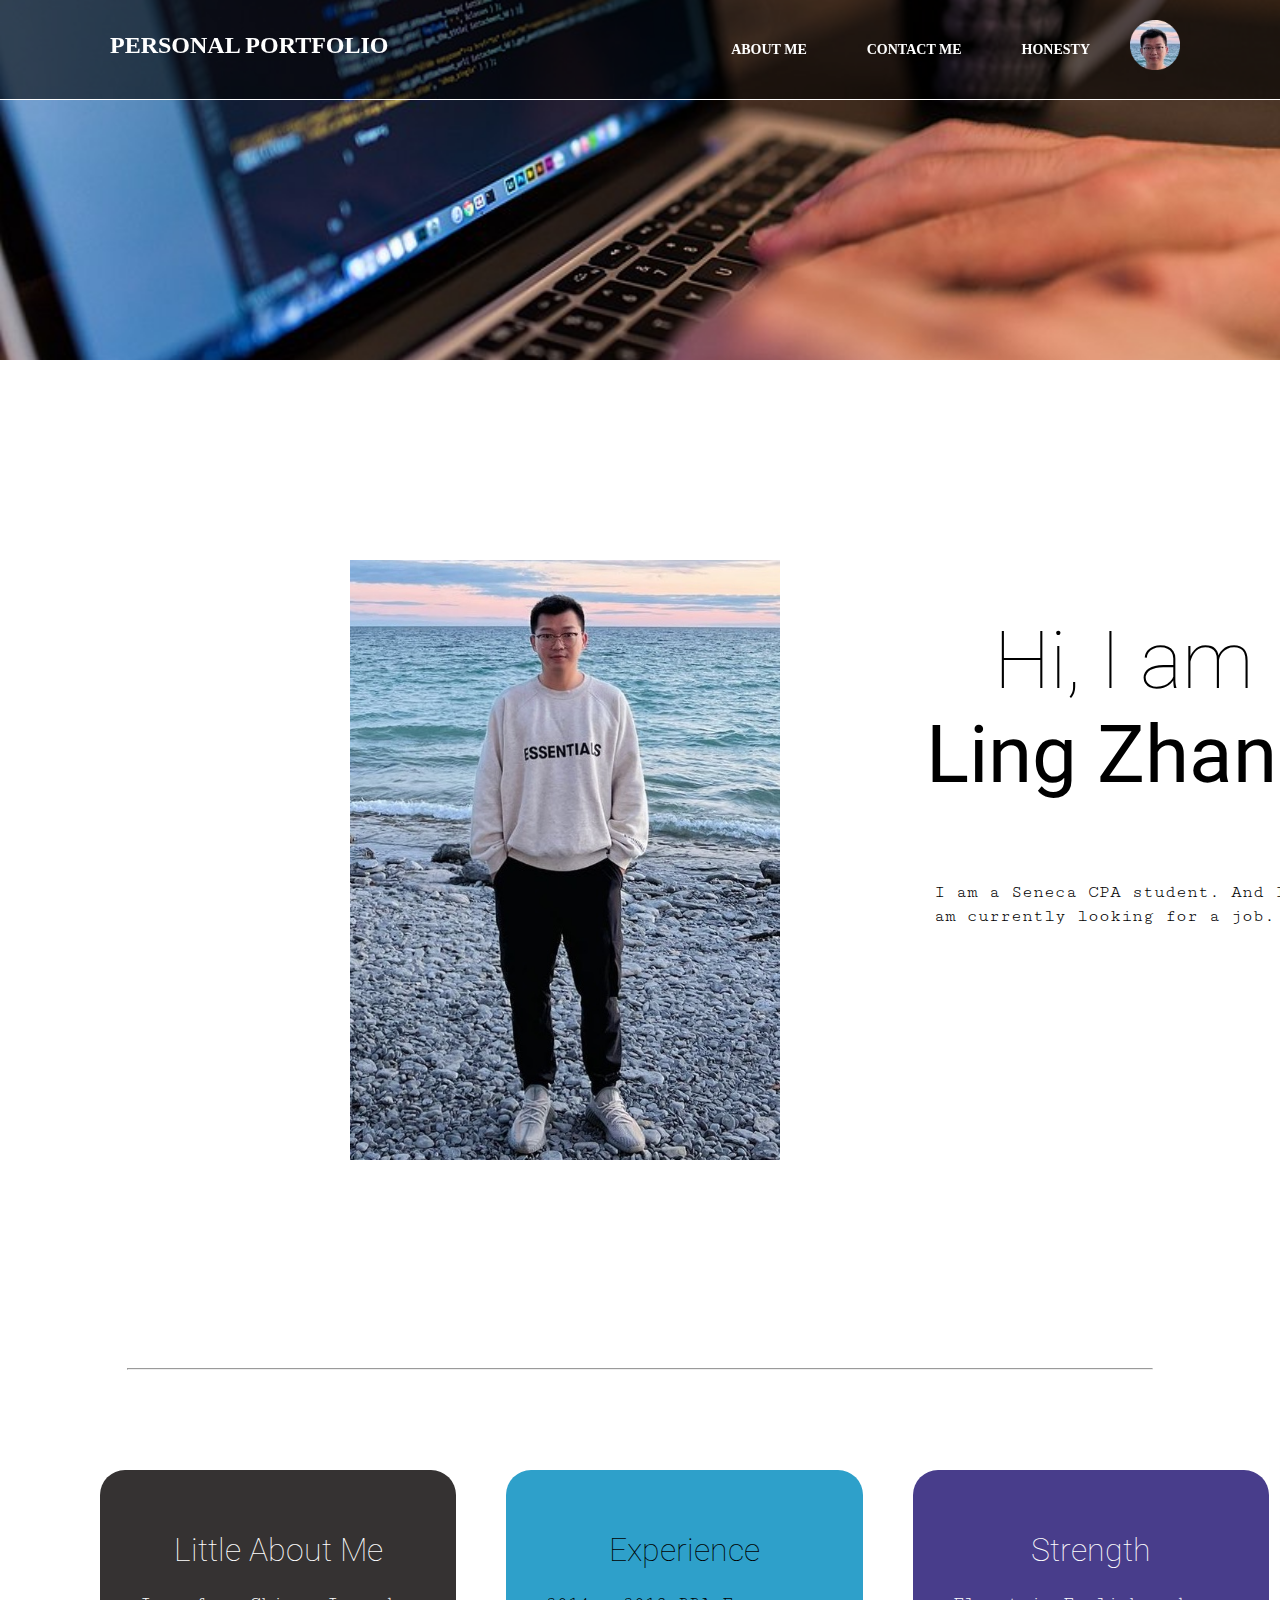
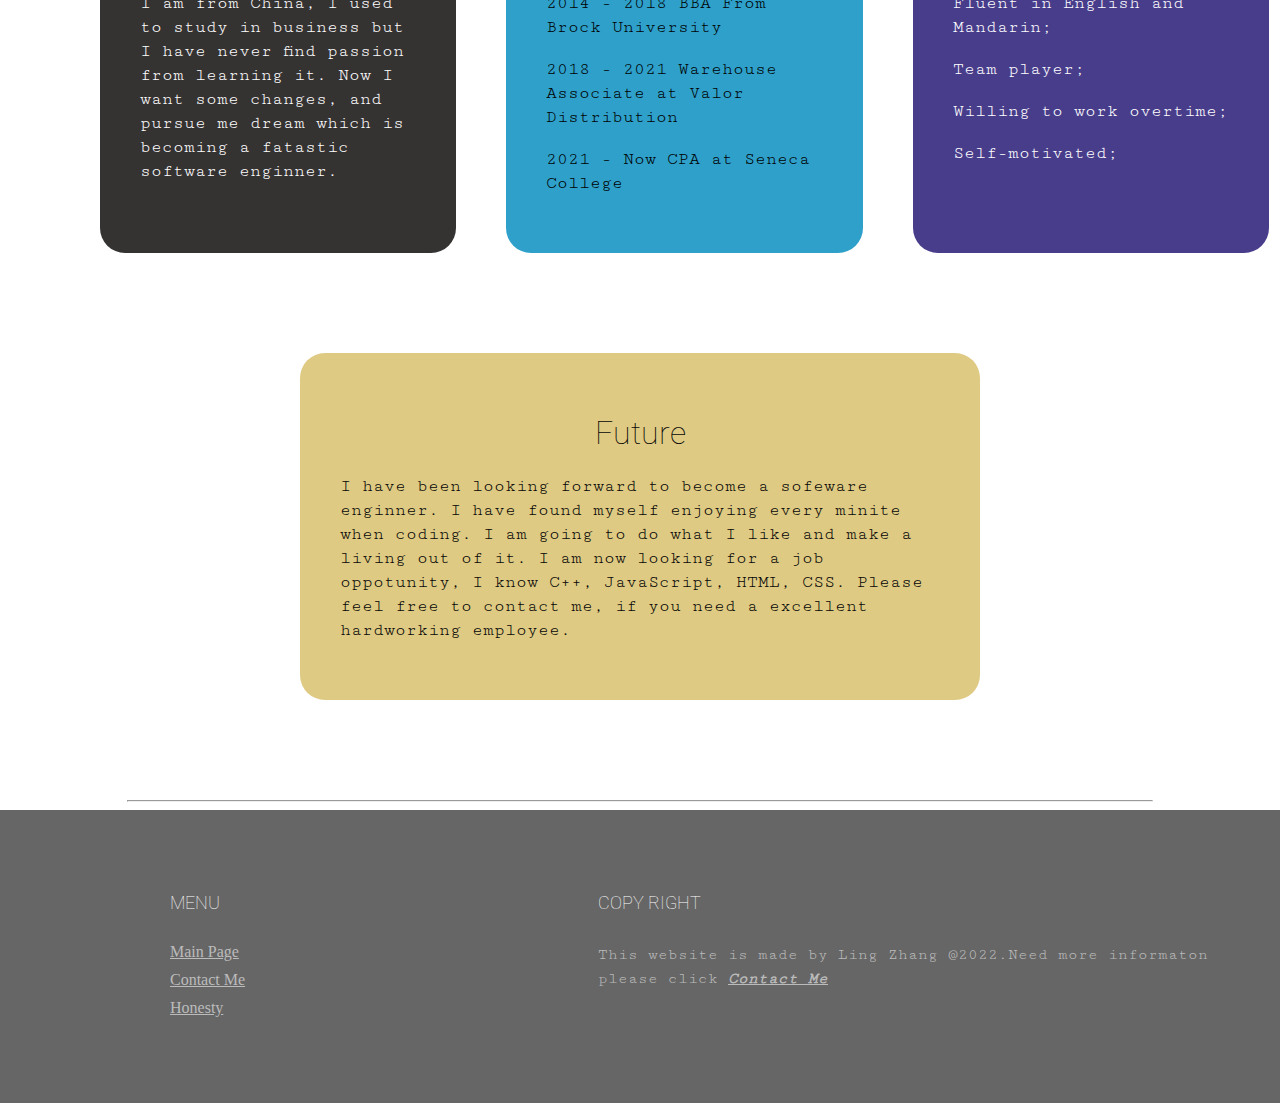
<file: index.html>
<!DOCTYPE html>
<html>
  <head>
    <meta charset="UTF-8" />
    <meta name="viewport" content="with=device-width, initial-scale=1.0" />
    <title>About Ling Zhang</title>
    <link rel="stylesheet" href="style.css" />
  </head>

  <body>
    <header>
      <div class="background-img"></div>
      <div class="navbar">
        <nav>
          <img src="img/head.png" alt="head" class="head" />
          <div class="logo">Personal Portfolio</div>
          <ul>
            <li><a href="index.html"> About Me </a></li>

            <li><a href="contact.html">Contact Me</a></li>

            <li><a href="Honesty">Honesty</a></li>
          </ul>
        </nav>
      </div>
    </header>

    <section class="self-intro">
      <img src="img/me.JPG" alt="" class="img_me" />
      <h1 class="opening">
        Hi, I am
        <strong>Ling Zhang</strong>
        <p>I am a Seneca CPA student. And I am currently looking for a job.</p>
      </h1>
    </section>
    <hr />
    <section class="about-grid">
      <div class="from">
        <h1>Little About Me</h1>
        <p>
          I am from China, I used to study in business but I have never find
          passion from learning it. Now I want some changes, and pursue me dream
          which is becoming a fatastic software enginner.
        </p>
      </div>

      <div class="exp">
        <h1>Experience</h1>

        <p>2014 - 2018 BBA From Brock University</p>

        <p>2018 - 2021 Warehouse Associate at Valor Distribution</p>

        <p>2021 - Now CPA at Seneca College</p>
      </div>

      <div class="SW">
        <h1>Strength</h1>

        <p>Fluent in English and Mandarin;</p>

        <p>Team player;</p>

        <p>Willing to work overtime;</p>

        <p>Self-motivated;</p>
      </div>
    </section>

    <section>
      <div class="future">
        <h1>Future</h1>
        <p>
          I have been looking forward to become a sofeware enginner. I have
          found myself enjoying every minite when coding. I am going to do what
          I like and make a living out of it. I am now looking for a job
          oppotunity, I know C++, JavaScript, HTML, CSS. Please feel free to
          contact me, if you need a excellent hardworking employee.
        </p>
      </div>
    </section>
    <hr />
    <footer class="footer">
      <div class="container">
        <div class="row">
          <div class="footer-col">
            <h1>MENU</h1>
            <ul>
              <li><a href="index.html">Main Page</a></li>
              <li><a href="contact.html">Contact Me</a></li>
              <li><a href="honesty.html">Honesty</a></li>
            </ul>
          </div>
          <div class="footer-col">
            <h1>COPY RIGHT</h1>
            <p>
              This website is made by Ling Zhang @2022.Need more informaton
              please click <a href="contact.html" class="link">Contact Me</a>
            </p>
          </div>
        </div>
      </div>
    </footer>
  </body>
</html>
</file>
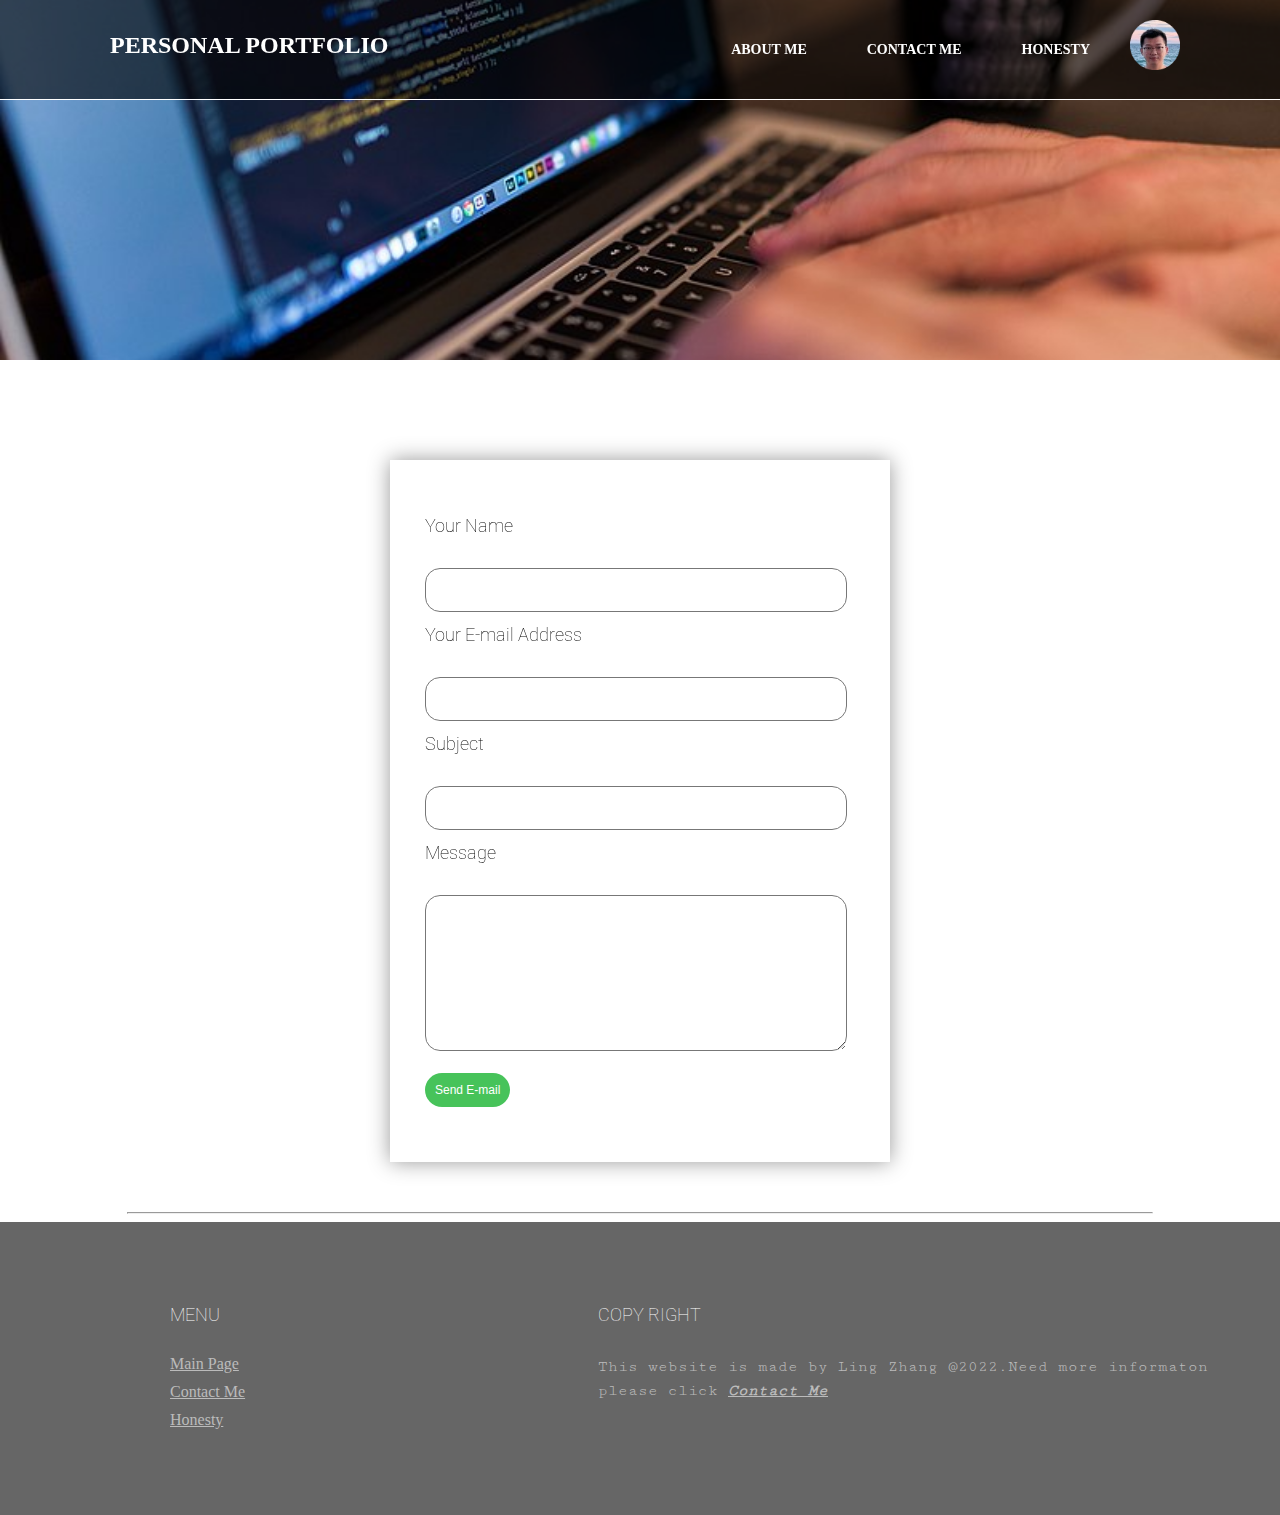
<file: contact.html>
<!DOCTYPE html>
<html>
  <head>
    <meta charset="UTF-8" />
    <meta name="viewport" content="with=device-width, initial-scale=1.0" />
    <title>Contact Me</title>
    <link rel="stylesheet" href="style.css" />
    <script src="script.js"></script>
  </head>

  <body>
    <header>
      <div class="background-img"></div>
      <div class="navbar">
        <nav>
          <img src="img/head.png" alt="head" class="head" />
          <div class="logo">Personal Portfolio</div>
          <ul>
            <li><a href="index.html"> About Me </a></li>

            <li><a href="contact.html">Contact Me</a></li>

            <li><a href="honesty.html">Honesty</a></li>
          </ul>
        </nav>
      </div>
    </header>
    <section class="contact-box">
      <form>
        <h1>Your Name</h1>
        <input type="text" id="name" class="input-field" placeholder="" />
        <h1>Your E-mail Address</h1>
        <input type="email" id="email" class="input-field" placeholder="" />
        <h1>Subject</h1>
        <input type="text" id="subject" class="input-field" placeholder="" />
        <h1>Message</h1>
        <textarea
          type="text"
          id="msg"
          class="text-area-field"
          placeholder=""
        ></textarea>
        <button type="submit" class="submit" onClick="clickhandler()">
          Send E-mail
        </button>
      </form>
    </section>
    <hr />

    <footer class="footer">
      <div class="container">
        <div class="row">
          <div class="footer-col">
            <h1>MENU</h1>
            <ul>
              <li><a href="index.html">Main Page</a></li>
              <li><a href="contact.html">Contact Me</a></li>
              <li><a href="honesty.html">Honesty</a></li>
            </ul>
          </div>
          <div class="footer-col">
            <h1>COPY RIGHT</h1>
            <p>
              This website is made by Ling Zhang @2022.Need more informaton
              please click <a href="contact.html" class="link">Contact Me</a>
            </p>
          </div>
        </div>
      </div>
    </footer>
  </body>
</html>
</file>
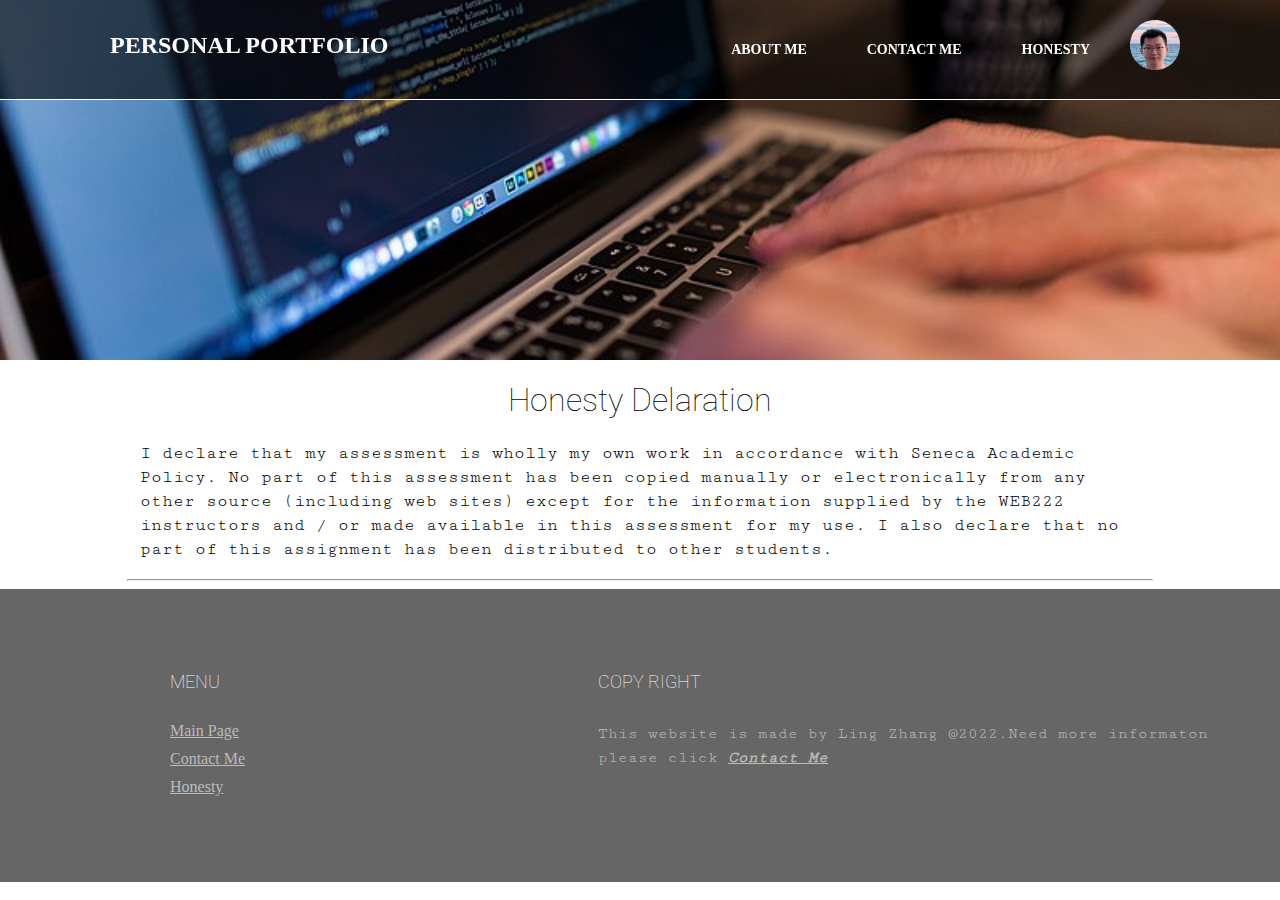
<file: honesty.html>
<!DOCTYPE html>
<html>
  <head>
    <meta charset="UTF-8" />
    <meta name="viewport" content="with=device-width, initial-scale=1.0" />
    <title>Contact Me</title>
    <link rel="stylesheet" href="style.css" />
  </head>

  <body>
    <header>
      <div class="background-img"></div>
      <div class="navbar">
        <nav>
          <img src="img/head.png" alt="head" class="head" />
          <div class="logo">Personal Portfolio</div>
          <ul>
            <li><a href="index.html"> About Me </a></li>

            <li><a href="contact.html">Contact Me</a></li>

            <li><a href="honesty.html">Honesty</a></li>
          </ul>
        </nav>
      </div>
    </header>
    <div class="declaration">
      <h1>Honesty Delaration</h1>
      <p>
        I declare that my assessment is wholly my own work in accordance with
        Seneca Academic Policy. No part of this assessment has been copied
        manually or electronically from any other source (including web sites)
        except for the information supplied by the WEB222 instructors and / or
        made available in this assessment for my use. I also declare that no
        part of this assignment has been distributed to other students.
      </p>
    </div>
    <hr />

    <footer class="footer">
      <div class="container">
        <div class="row">
          <div class="footer-col">
            <h1>MENU</h1>
            <ul>
              <li><a href="index.html">Main Page</a></li>
              <li><a href="contact.html">Contact Me</a></li>
              <li><a href="honesty.html">Honesty</a></li>
            </ul>
          </div>
          <div class="footer-col">
            <h1>COPY RIGHT</h1>
            <p>
              This website is made by Ling Zhang @2022.Need more informaton
              please click <a href="contact.html" class="link">Contact Me</a>
            </p>
          </div>
        </div>
      </div>
    </footer>
  </body>
</html>
</file>
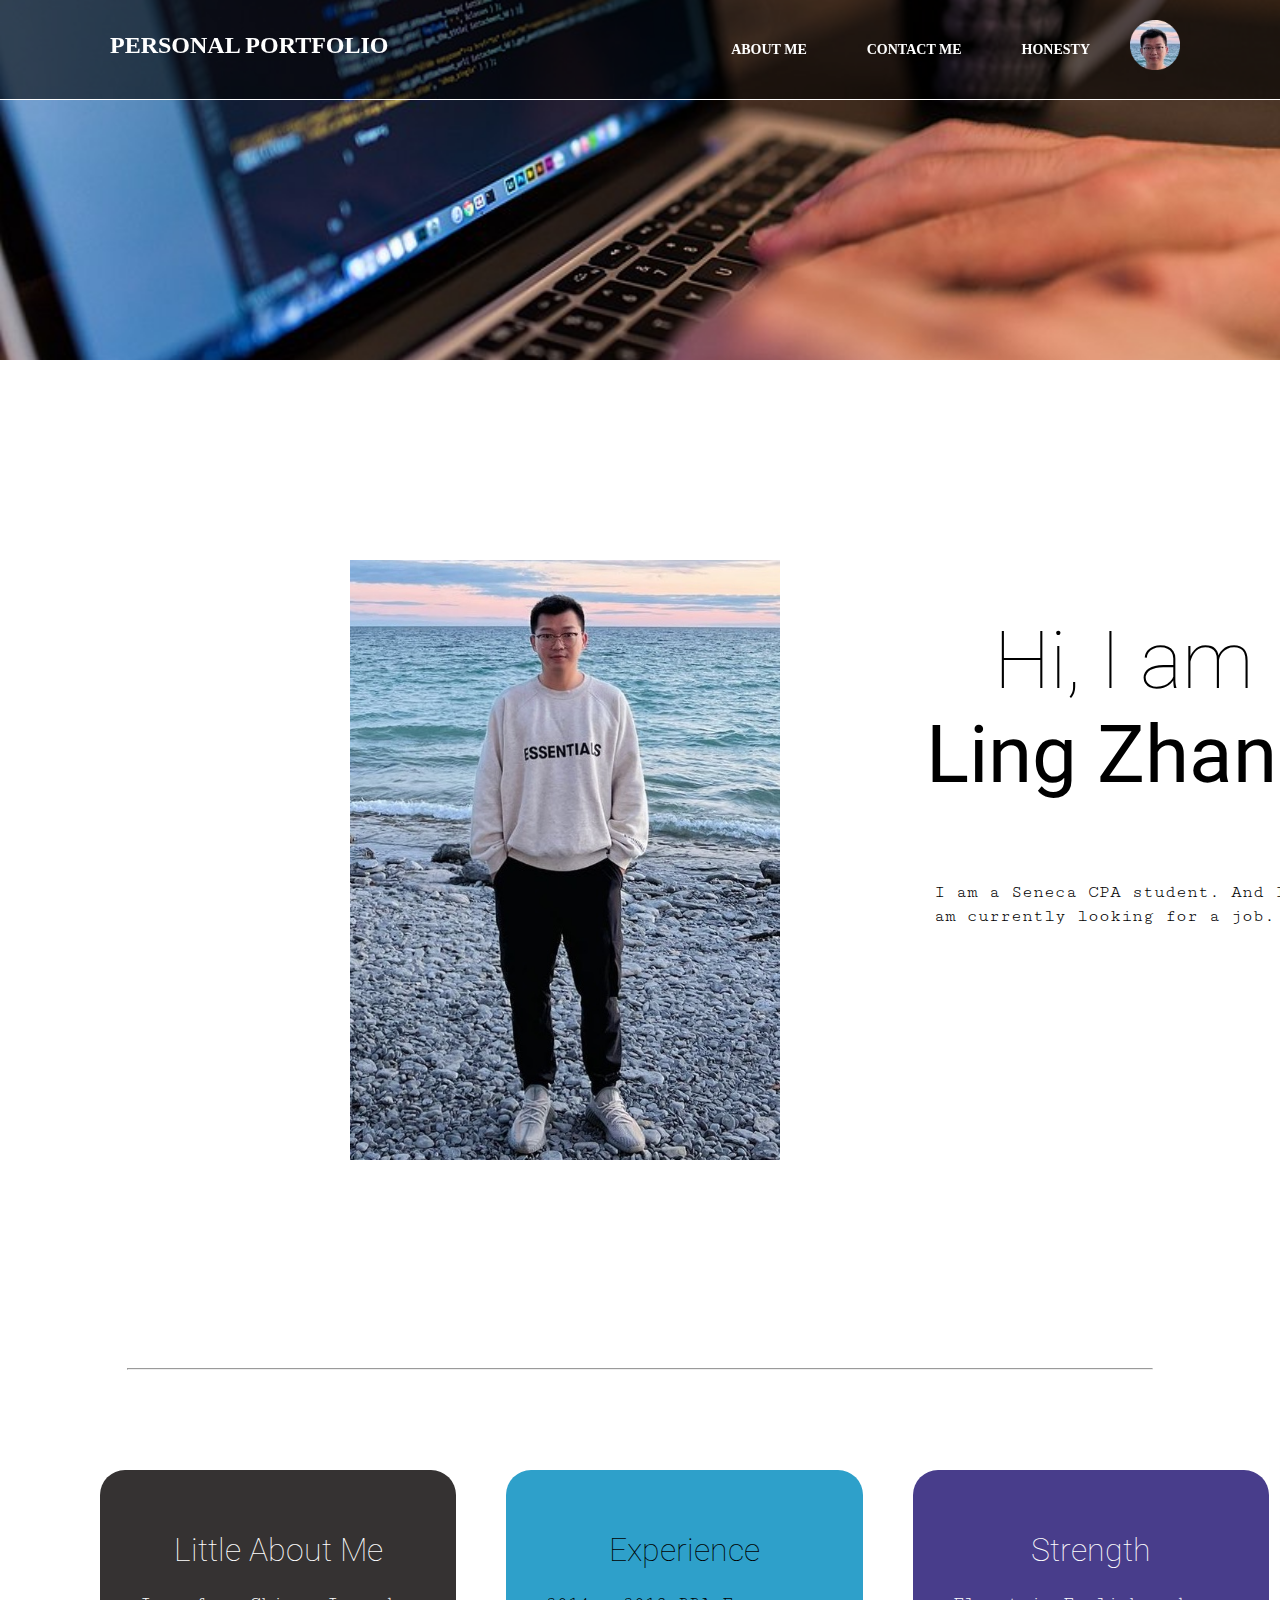
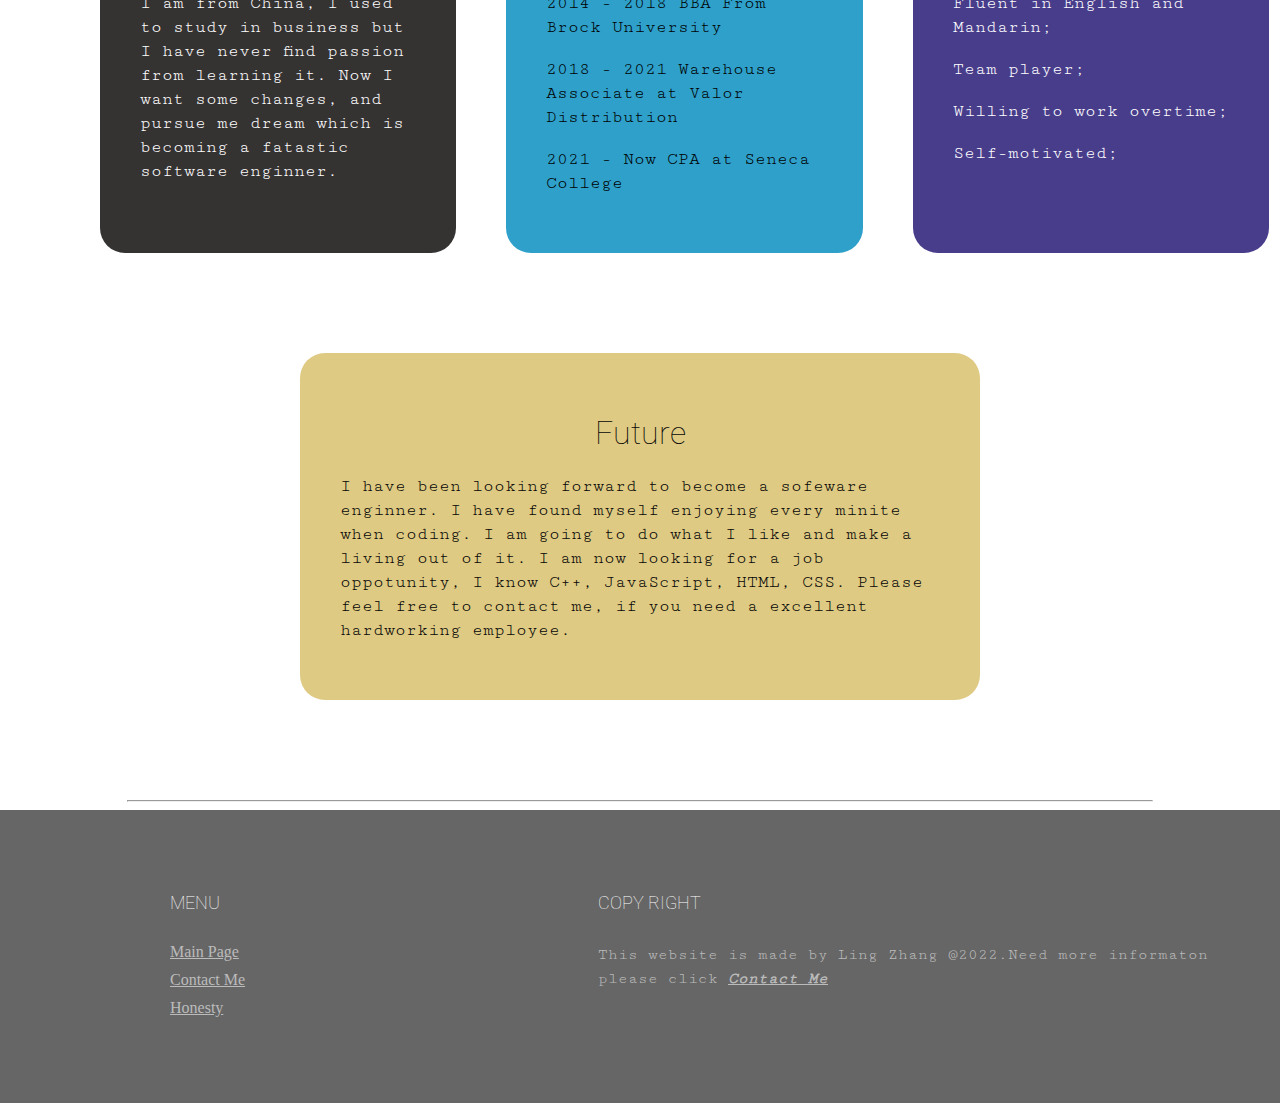
<file: main.html>
<!DOCTYPE html>
<html>
  <head>
    <meta charset="UTF-8" />
    <meta name="viewport" content="with=device-width, initial-scale=1.0" />
    <title>About Ling Zhang</title>
    <link rel="stylesheet" href="style.css" />
  </head>

  <body>
    <header>
      <div class="background-img"></div>
      <div class="navbar">
        <nav>
          <img src="img/head.png" alt="head" class="head" />
          <div class="logo">Personal Portfolio</div>
          <ul>
            <li><a href="main.html"> About Me </a></li>

            <li><a href="contact.html">Contact Me</a></li>

            <li><a href="Honesty">Honesty</a></li>
          </ul>
        </nav>
      </div>
    </header>

    <section class="self-intro">
      <img src="img/me.JPG" alt="" class="img_me" />
      <h1 class="opening">
        Hi, I am
        <strong>Ling Zhang</strong>
        <p>I am a Seneca CPA student. And I am currently looking for a job.</p>
      </h1>
    </section>
    <hr />
    <section class="about-grid">
      <div class="from">
        <h1>Little About Me</h1>
        <p>
          I am from China, I used to study in business but I have never find
          passion from learning it. Now I want some changes, and pursue me dream
          which is becoming a fatastic software enginner.
        </p>
      </div>

      <div class="exp">
        <h1>Experience</h1>

        <p>2014 - 2018 BBA From Brock University</p>

        <p>2018 - 2021 Warehouse Associate at Valor Distribution</p>

        <p>2021 - Now CPA at Seneca College</p>
      </div>

      <div class="SW">
        <h1>Strength</h1>

        <p>Fluent in English and Mandarin;</p>

        <p>Team player;</p>

        <p>Willing to work overtime;</p>

        <p>Self-motivated;</p>
      </div>
    </section>

    <section>
      <div class="future">
        <h1>Future</h1>
        <p>
          I have been looking forward to become a sofeware enginner. I have
          found myself enjoying every minite when coding. I am going to do what
          I like and make a living out of it. I am now looking for a job
          oppotunity, I know C++, JavaScript, HTML, CSS. Please feel free to
          contact me, if you need a excellent hardworking employee.
        </p>
      </div>
    </section>
    <hr />
    <footer class="footer">
      <div class="container">
        <div class="row">
          <div class="footer-col">
            <h1>MENU</h1>
            <ul>
              <li><a href="main.html">Main Page</a></li>
              <li><a href="contact.html">Contact Me</a></li>
              <li><a href="honesty.html">Honesty</a></li>
            </ul>
          </div>
          <div class="footer-col">
            <h1>COPY RIGHT</h1>
            <p>
              This website is made by Ling Zhang @2022.Need more informaton
              please click <a href="contact.html" class="link">Contact Me</a>
            </p>
          </div>
        </div>
      </div>
    </footer>
  </body>
</html>
</file>
<file: style.css>
@import url("https://fonts.googleapis.com/css2?family=Cutive+Mono&family=Roboto:wght@300;700&display=swap");
body {
  background: white;
  margin: auto;
}
ul{
  list-style: none;
  padding: 0;
}

h1 {
  text-align: center;
  font-family: "Roboto", serif;
  font-weight: lighter;
}

p {
  font-family: "Cutive Mono", monospace;
  font-size: 18px;
  line-height: 1.5rem;
}
footer{
  bottom: 0;
  width: 100%;
}
strong {
  display: block;
}

.img_me {
  width: 430px;
  height: 600px;
}
.img-background {
  background: no-repeat center fixed;
  background-size: cover;
}
.self-intro p{
  display: block;
  text-align: left;
  padding: 60px;

}

.self-intro {
  max-width: 100%;
  border: 15px rgb(20, 19, 19);
  margin-left:150px;
  padding: 200px;
  border-radius:  10px;
  font-size: 40px;
  text-align: center;
  display: grid;
  gap: 1.5rem;
  grid-template-columns: 500px 500px;
}

.about-grid {
  display: grid;
  grid-template-columns: 33% 33% 33%;
  gap: 50px;
  margin: 100px;
}
.from {
  color: white;
  border-radius: 25px;
  padding: 40px;
  background-color: rgb(53, 50, 50);
}

.exp {
  border-radius: 25px;
  padding: 40px;
  background-color: rgb(46, 160, 202);
}

.SW {
  border-radius: 25px;
  padding: 40px;
  color: white;
  background-color: darkslateblue;
}

.future {
  margin-left: 300px;
  margin-right: 300px;
  margin-bottom: 100px;
  border-radius: 25px;
  padding: 40px;
  color: rgb(6, 6, 6);
  background-color: rgb(222, 202, 131);
}

nav{
    position: fixed;
    top: 0;
    left: 0;
    width: 100%;
    height: 100px;
    padding: 10px 90px;
    box-sizing: border-box;
    background: rgba(0,0,0,0.6);
    border-bottom: 1px solid #fff;
    color:white; 

}

nav .logo{
    padding:22px 20px;
    height:80px;
    float:left;
    font-size: 24px;
    font-weight: bold;
    text-transform: uppercase;

}

nav ul{
    list-style: none;
    float: right;
    margin: 0;
    padding:0;
    display:flex;

}

nav ul li a {
    line-height: 80px;
    color: #fff;
    padding: 12px 30px;
    text-decoration: none;
    font-size: 14px;
    font-weight: bold;
    text-transform: uppercase;

}

nav ul li a:hover {
    background: rgba(0,0,0,0.6);
    border-radius: 25px;

}

.background-img{
    width:100%;
    height: 40vh;
    background: url(img/background.jpeg);
    background-size: cover;
    background-position: center;
}

nav img{

    width: 50px;
    height: 50px;
    float:right;
    margin:10px;
    
}
.exp:hover{
    background: rgba(93, 182, 227, 0.7);
    border-radius: 25px;

}

.SW:hover{
    background: rgba(27, 37, 42, 0.7);
    border-radius: 25px;

}

.from:hover{
    background: rgba(35, 32, 38, 0.7);
    border-radius: 25px;

}
hr {
  width: 80%;
}

.footer{
  background-color: rgba(0,0,0,0.6);
  padding: 70px 0;
}

.container{
  max-width: 1170px;
  
  margin: auto;
}
.row{
  margin-left: 100px;
  display: grid;
  grid-template-columns: 40% 60%;
}
.footer-col{
 padding: 0 15px;
}

.footer-col h1{
  font-size: 18px;
  color: #fff;
  margin-bottom: 30px;
  text-align: left;
}

.footer-col ul li:not(last-child){
  margin-bottom: 10px;
}

.footer-col ul li a{
  font-size: 16px;
  color: #ffffff;
  display: block;
  color: #bbbbbb;
}
.footer-col p{
  font-size: 16px;
  color: #ffffff;
  display: block;
  color: #bbbbbb;
}

.link{
  color:#bbbbbb;
  font-style: italic;
  font-weight: bold ;
}

/* -----Contact Me-----*/

.contact-box{
  margin-top: 100px;
  margin-bottom: 50px;
  width: 500px;
  left: 50%;
  margin-left: -250px;
  box-shadow: 0 0 20px 0 #999;
  position:relative; 
  padding-top: 20px;
  padding-bottom: 20px;
}

form{
margin: 35px;
}
.input-field{
  width: 400px;
  height: 40px;
  margin-top: 20px;
  padding-left: 10px;
  padding-right: 10px;
  border: 1px solid #777;
  border-radius: 15px;
  outline: none;
}
.text-area-field{
  width: 400px;
  height: 150px;
  margin-top: 20px;
  padding-left: 10px;
  padding-right: 10px;
  border: 1px solid #777;
  border-radius: 15px;
  outline: none;
}

form h1{
  text-align: left;
  font-size: 18px;
}

button{
  border-radius: 20px;
  color: #fff;
  margin-top: 18px;
  padding: 10px;
  background-color: #47c35a;
  font-size: 12px;
  border: none;
  cursor: pointer;
}

button:hover{
  background-color: #bbdcc0;
  
}
/*Honesty*/

.declaration{
  width: 1000px;
  display:block;
  left: 50%;
  margin-left: -500px;
  position: relative;
}
</file>
